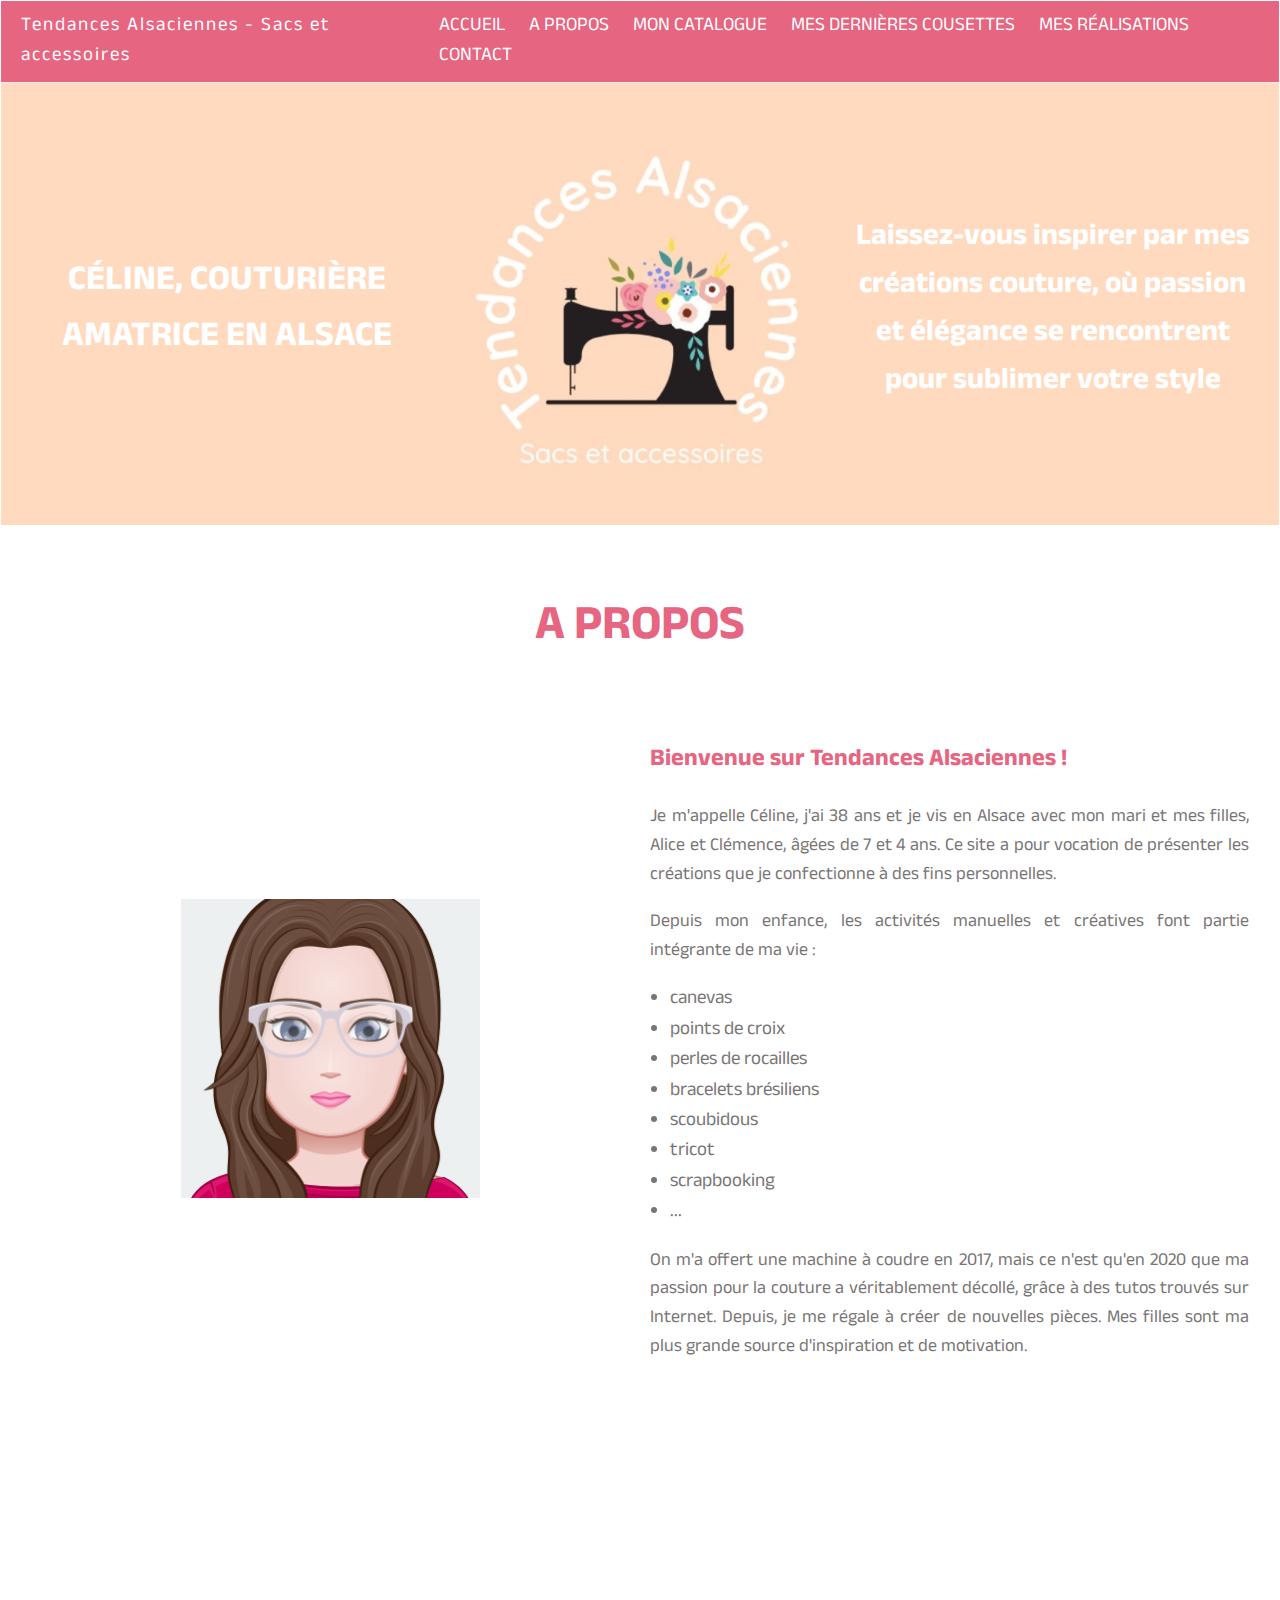
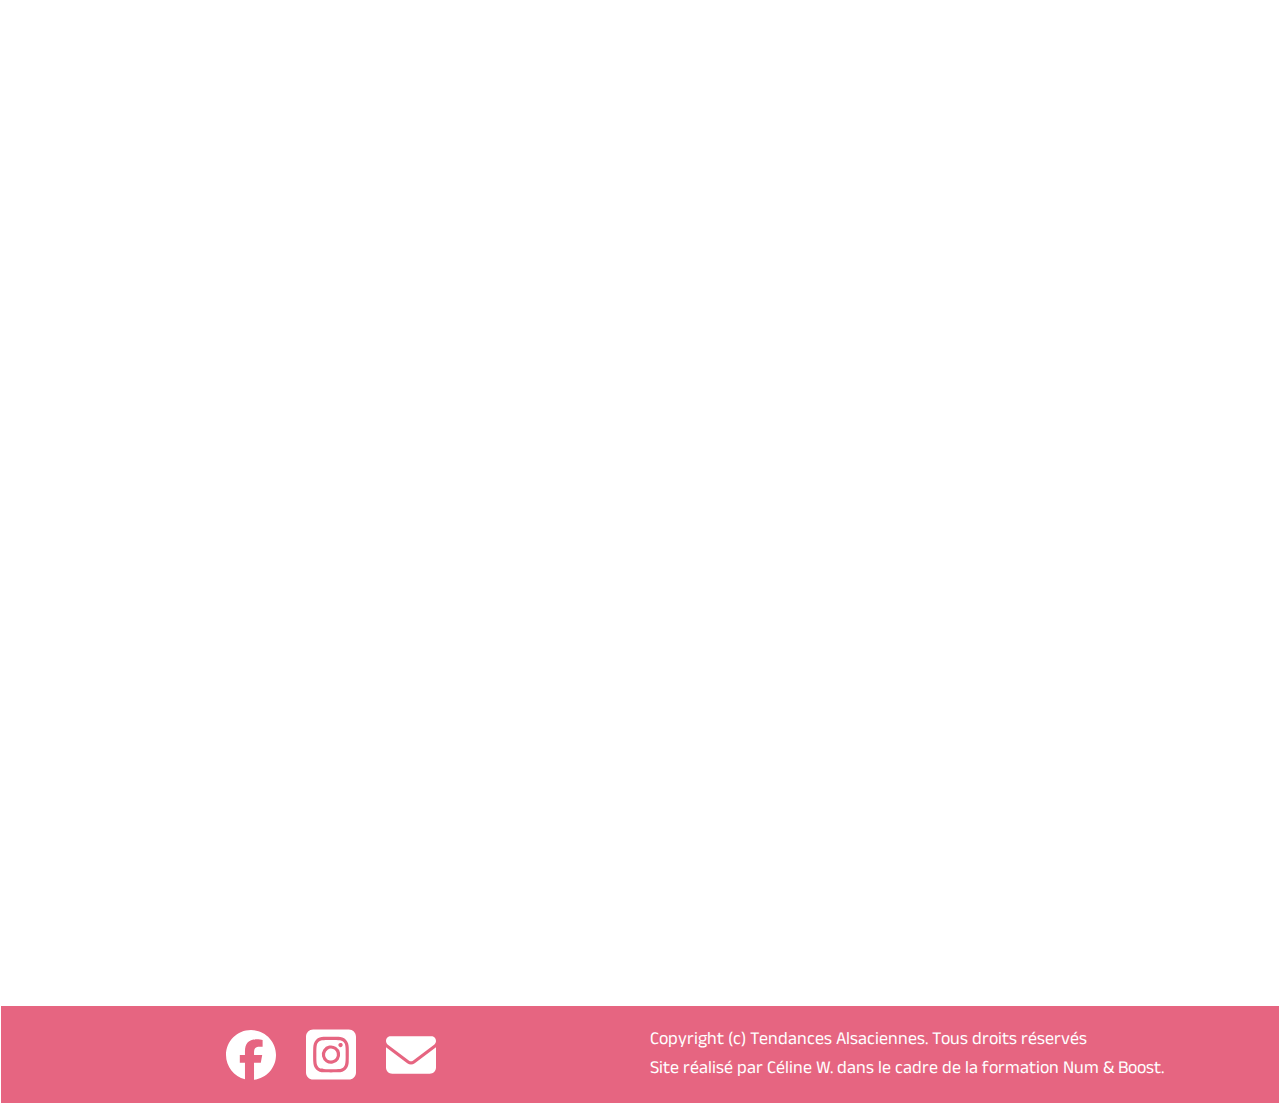
<file: index.html>
<!DOCTYPE html>
<html lang="fr">

<head>
    <meta charset="UTF-8">
    <meta name="viewport" content="width=device-width, initial-scale=1.0">
    <title>Tendances Alsaciennes - Sacs et accessoires</title>
    <meta name="description" content="Tendances Alsaciennes - Sacs et accessoires">
    <link rel="shortcut icon" href="./img/favicon.ico?=1" type="image/x-icon">
    <link rel="preconnect" href="https://fonts.googleapis.com">
    <link rel="preconnect" href="https://fonts.gstatic.com" crossorigin>
    <link href="https://fonts.googleapis.com/css2?family=Anek+Gujarati:wght@100..800&display=swap" rel="stylesheet">
    <link rel="stylesheet" href="./css/style.css">
    <script src="./js/global.js" defer></script>

</head>

<body>
<header class="header show-nav">
    <div class="container d-flex">
        <div class="logo">
            Tendances Alsaciennes - Sacs et accessoires
        </div>
        <nav class="navbar">
            <ul class="menu list-unstyled">
                <li><a href="index.html">Accueil</a></li>
                <li><a href="#about">A propos</a></li>
                <li><a href="#catalogue">Mon catalogue</a></li>
                <li><a href="#lastproject">Mes dernières cousettes</a></li>
                <li><a href="photos.html" target="_blank">Mes réalisations</a></li>
                <li><a href="#contact">Contact</a></li>
            </ul>
        </nav>
        <div class="burger">
            <button class="burger" aria-label="Menu"><span class="bar"></span></button>
        </div>
    </div>
</header>

<section id="hero" class="hero">
    <div class="container">
        <div class="grid">
            <div class="hero_item left">
                <span>Céline, couturière amatrice en Alsace</span>
            </div>
            <div class="hero_item middle">
                <img src="./img/Logo.jpg" alt="Logo - Tendances Alsaciennes">
            </div>
            <div class="hero_item right">
                <p>Laissez-vous inspirer par mes créations couture, où passion et élégance se rencontrent pour sublimer votre style</p>
            </div>
        </div>
    </div>
</section>
<section id="about">
    <div class="container">
        <div class="section_header">
        <h2 class="section-title">A propos</h2>
        </div>
        <div class="grid">
            <div class="grid_item">
                <div class="hero_avatar">
                    <img src="./img/avatar.png" alt="Avatar - Céline WINLING - Créatrice de Tendances Alsaciennes"width="50%"" height="50%">
                </div>
            </div>
            <div class="grid_item">
                <h3>Bienvenue sur Tendances Alsaciennes !</h3>
                <p>Je m'appelle Céline, j'ai 38 ans et je vis en Alsace avec mon mari et mes filles, Alice et Clémence, âgées de 7 et 4 ans. Ce site a pour vocation de présenter les créations que je confectionne à des fins personnelles.</p>
                <p>Depuis mon enfance, les activités manuelles et créatives font partie intégrante de ma vie : 
                </p>   
                <ul>
                    <li>canevas</li>
                    <li>points de croix</li>
                    <li>perles de rocailles</li>
                    <li>bracelets brésiliens</li>
                    <li>scoubidous</li>
                    <li>tricot</li>
                    <li>scrapbooking</li>
                    <li>...</li>
                </ul>     
                <p>On m'a offert une machine à coudre en 2017, mais ce n'est qu'en 2020 que ma passion pour la couture a véritablement décollé, grâce à des tutos trouvés sur Internet. Depuis, je me régale à créer de nouvelles pièces. Mes filles sont ma plus grande source d'inspiration et de motivation.
                </p>
            </div>
        </div>
    </div>
</section>
<section id="catalogue" class="catalogue_global">
    <div class="container">
        <div class="section_header">
            <h2 class="section-title">Mon catalogue</h2>
            <p> Voici une liste des principales pièces que je confectionne pour ma famille et mes amis, mettant en avant la <strong>diversité et la créativité</strong> de mon travail. Que ce soit des vêtements uniques, des accessoires pratiques ou des articles décoratifs, chaque création est réalisée avec <strong>passion et attention.</strong>
                Cette sélection n’est pas exhaustive, car je m’adapte aussi aux demandes particulières et aux projets sur mesure. Si vous avez une idée en tête ou un besoin spécifique, n’hésitez pas à me le faire savoir. J’adore donner vie à des projets personnalisés et partager ma passion avec ceux qui me sont chers !<br>
                Parce qu'une photo vaut plus que des mots, rendez-vous dans l'onglet <strong>'Mes réalisations'</strong> pour avoir un aperçu de ce que je suis en capacité de faire.
            </p>
        </div>
        <div class="grid">
            <div class="grid_item">
                <div class="catalogue">
                    <div class="catalogue_icon">
                        <svg xmlns="http://www.w3.org/2000/svg" viewBox="0 0 448 512"><!--!Font Awesome Free 6.6.0 by @fontawesome - https://fontawesome.com License - https://fontawesome.com/license/free Copyright 2024 Fonticons, Inc.--><path d="M152 88a72 72 0 1 1 144 0A72 72 0 1 1 152 88zM39.7 144.5c13-17.9 38-21.8 55.9-8.8L131.8 162c26.8 19.5 59.1 30 92.2 30s65.4-10.5 92.2-30l36.2-26.4c17.9-13 42.9-9 55.9 8.8s9 42.9-8.8 55.9l-36.2 26.4c-13.6 9.9-28.1 18.2-43.3 25l0 36.3-192 0 0-36.3c-15.2-6.7-29.7-15.1-43.3-25L48.5 200.3c-17.9-13-21.8-38-8.8-55.9zm89.8 184.8l60.6 53-26 37.2 24.3 24.3c15.6 15.6 15.6 40.9 0 56.6s-40.9 15.6-56.6 0l-48-48C70 438.6 68.1 417 79.2 401.1l50.2-71.8zm128.5 53l60.6-53 50.2 71.8c11.1 15.9 9.2 37.5-4.5 51.2l-48 48c-15.6 15.6-40.9 15.6-56.6 0s-15.6-40.9 0-56.6L284 419.4l-26-37.2z"/></svg>
                    </div>  
                    <div class="catalogue_content">
                            <h3>LES ACCESSOIRES BEBES</h3>
                         <ul>
                            <li>Couverture</li>
                            <li>Bavoir</li>
                            <li>Hochet</li>
                            <li>Doudou</li>
                            <li>Protège carnet de santé</li>
                        </ul>                    
                    </div>
                </div>
                <div class="catalogue">
                    <div class="catalogue_icon">
                        <svg xmlns="http://www.w3.org/2000/svg" viewBox="0 0 640 512"><!--!Font Awesome Free 6.6.0 by @fontawesome - https://fontawesome.com License - https://fontawesome.com/license/free Copyright 2024 Fonticons, Inc.--><path d="M160 0a64 64 0 1 1 0 128A64 64 0 1 1 160 0zM88 480l0-80-17.8 0c-10.9 0-18.6-10.7-15.2-21.1l31.1-93.4L57.5 323.3c-10.7 14.1-30.8 16.8-44.8 6.2s-16.8-30.7-6.2-44.8L65.4 207c22.4-29.6 57.5-47 94.6-47s72.2 17.4 94.6 47l58.9 77.7c10.7 14.1 7.9 34.2-6.2 44.8s-34.2 7.9-44.8-6.2l-28.6-37.8L265 378.9c3.5 10.4-4.3 21.1-15.2 21.1L232 400l0 80c0 17.7-14.3 32-32 32s-32-14.3-32-32l0-80-16 0 0 80c0 17.7-14.3 32-32 32s-32-14.3-32-32zM480 0a64 64 0 1 1 0 128A64 64 0 1 1 480 0zm-8 384l0 96c0 17.7-14.3 32-32 32s-32-14.3-32-32l0-179.5L395.1 321c-9.4 15-29.2 19.4-44.1 10s-19.4-29.2-10-44.1l51.7-82.1c17.6-27.9 48.3-44.9 81.2-44.9l12.3 0c33 0 63.7 16.9 81.2 44.9L619.1 287c9.4 15 4.9 34.7-10 44.1s-34.7 4.9-44.1-10L552 300.5 552 480c0 17.7-14.3 32-32 32s-32-14.3-32-32l0-96-16 0z"/></svg>                    </div>
                    <div class="catalogue_content">
                        <h3>LES ACCESSOIRES ENFANTS</h3>
                        <ul>
                            <li>Livre de coloriage lavable</li>
                            <li>Chouchou pour cheveux</li>
                            <li>Barette pour cheveux</li>
                            <li>Serviette pour le goûter</li>
                            <li>Pochons pour anniversaire</li>
                        </ul>
                    </div>
                </div>
                <div class="catalogue">
                    <div class="catalogue_icon">
                        <svg xmlns="http://www.w3.org/2000/svg" viewBox="0 0 320 512"><!--!Font Awesome Free 6.6.0 by @fontawesome - https://fontawesome.com License - https://fontawesome.com/license/free Copyright 2024 Fonticons, Inc.--><path d="M160 0a48 48 0 1 1 0 96 48 48 0 1 1 0-96zm8 352l0-224 6.9 0c33.7 0 64.9 17.7 82.3 46.6l58.3 97c9.1 15.1 4.2 34.8-10.9 43.9s-34.8 4.2-43.9-10.9L232 256.9 232 480c0 17.7-14.3 32-32 32s-32-14.3-32-32l0-128s0 0 0 0zM58.2 182.3c19.9-33.1 55.3-53.5 93.8-54.3l0 256s0 0 0 0l0 96c0 17.7-14.3 32-32 32s-32-14.3-32-32l0-96-17.8 0c-10.9 0-18.6-10.7-15.2-21.1L93.3 248.1 59.4 304.5c-9.1 15.1-28.8 20-43.9 10.9s-20-28.8-10.9-43.9l53.6-89.2z"/></svg>                    </div>
                    <div class="catalogue_content">
                        <h3>LES ACCESSOIRES ADULTES</h3>
                        <ul>
                            <li>Torchon pour les mains</li>
                            <li>Cotons démaquillants</li>
                        </ul>
                    </div>
                </div>
            </div>
            <div class="grid_item">
                <div class="catalogue">
                    <div class="catalogue_icon">
                        <svg xmlns="http://www.w3.org/2000/svg" viewBox="0 0 448 512"><!--!Font Awesome Free 6.6.0 by @fontawesome - https://fontawesome.com License - https://fontawesome.com/license/free Copyright 2024 Fonticons, Inc.--><path d="M160 112c0-35.3 28.7-64 64-64s64 28.7 64 64l0 48-128 0 0-48zm-48 48l-64 0c-26.5 0-48 21.5-48 48L0 416c0 53 43 96 96 96l256 0c53 0 96-43 96-96l0-208c0-26.5-21.5-48-48-48l-64 0 0-48C336 50.1 285.9 0 224 0S112 50.1 112 112l0 48zm24 48a24 24 0 1 1 0 48 24 24 0 1 1 0-48zm152 24a24 24 0 1 1 48 0 24 24 0 1 1 -48 0z"/></svg>
                    </div>
                    <div class="catalogue_content">
                        <h3>LES SACS</h3>
                        <ul>
                            <li>Sac banane</li>
                            <li>Sac de maternelle</li>
                            <li>Sac besace</li>
                            <li>Sac de sport</li>
                            <li>Pochette de soirée</li>
                            <li>Tote bag</li>
                        </ul>
                    </div>
                </div>
                <div class="catalogue">
                    <div class="catalogue_icon">
                        <svg xmlns="http://www.w3.org/2000/svg" viewBox="0 0 640 512"><!--!Font Awesome Free 6.6.0 by @fontawesome - https://fontawesome.com License - https://fontawesome.com/license/free Copyright 2024 Fonticons, Inc.--><path d="M211.8 0c7.8 0 14.3 5.7 16.7 13.2C240.8 51.9 277.1 80 320 80s79.2-28.1 91.5-66.8C413.9 5.7 420.4 0 428.2 0l12.6 0c22.5 0 44.2 7.9 61.5 22.3L628.5 127.4c6.6 5.5 10.7 13.5 11.4 22.1s-2.1 17.1-7.8 23.6l-56 64c-11.4 13.1-31.2 14.6-44.6 3.5L480 197.7 480 448c0 35.3-28.7 64-64 64l-192 0c-35.3 0-64-28.7-64-64l0-250.3-51.5 42.9c-13.3 11.1-33.1 9.6-44.6-3.5l-56-64c-5.7-6.5-8.5-15-7.8-23.6s4.8-16.6 11.4-22.1L137.7 22.3C155 7.9 176.7 0 199.2 0l12.6 0z"/></svg>
                    </div>  
                    <div class="catalogue_content">
                        <h3>LES VÊTEMENTS</h3>
                        <ul>
                            <li>Jupe</li>
                            <li>Robe</li>
                            <li>Bloomer</li>
                        </ul>                    
                    </div>
                </div>
                <div class="catalogue">
                    <div class="catalogue_icon">
                        <svg xmlns="http://www.w3.org/2000/svg" viewBox="0 0 512 512"><!--!Font Awesome Free 6.6.0 by @fontawesome - https://fontawesome.com License - https://fontawesome.com/license/free Copyright 2024 Fonticons, Inc.--><path d="M116.7 33.8c4.5-6.1 11.7-9.8 19.3-9.8l240 0c7.6 0 14.8 3.6 19.3 9.8l112 152c6.8 9.2 6.1 21.9-1.5 30.4l-232 256c-4.5 5-11 7.9-17.8 7.9s-13.2-2.9-17.8-7.9l-232-256c-7.7-8.5-8.3-21.2-1.5-30.4l112-152zm38.5 39.8c-3.3 2.5-4.2 7-2.1 10.5l57.4 95.6L63.3 192c-4.1 .3-7.3 3.8-7.3 8s3.2 7.6 7.3 8l192 16c.4 0 .9 0 1.3 0l192-16c4.1-.3 7.3-3.8 7.3-8s-3.2-7.6-7.3-8L301.5 179.8l57.4-95.6c2.1-3.5 1.2-8.1-2.1-10.5s-7.9-2-10.7 1L256 172.2 165.9 74.6c-2.8-3-7.4-3.4-10.7-1z"/></svg>
                    </div>
                    <div class="catalogue_content">
                        <h3>LES BIJOUX</h3>
                        <ul>
                            <li>Boucles d'oreilles en simili-cuir</li>
                            <li>Bracelets</li>
                        </ul>
                    </div>
                </div>
            </div>
        </div>
     </div>
</section>
<section id="lastproject" class="Derniers projets">
    <div class="container">
        <div class="section_header">
            <h2 class="section-title">Mes dernières cousettes</h2>
            <div class="carousel">
                <div class="carousel-inner">
                    <div class="carousel-item active">
                        <img src="./realisations/Bavoirs.jpg" alt="Lot de 4 bavoirs">
                    </div>
                    <div class="carousel-item">
                        <img src="./realisations/IMG_7214.jpg" alt="Hochet">
                    </div>
                    <div class="carousel-item">
                        <img src="./realisations/couverture polaire.jpg" alt="Couverture polaire">
                    </div>
                    <div class="carousel-item">
                        <img src="./realisations/doudou coton.jpg" alt="Doudou">
                    </div>
                    <div class="carousel-item">
                        <img src="./realisations/sac d'école 3.jpg" alt="Sac maternelle ou crèche">
                    </div>

                </div>
                <button class="carousel-control prev" onclick="prevSlide()">❮</button>
                <button class="carousel-control next" onclick="nextSlide()">❯</button>
            </div>          
        </div>
    </div>
</section>
<section id="contact" class="Contact">
    <div class="container">
        <div class="section_header">
            <h2 class="section-title">Contact</h2>
                <h3>Je suis là pour vous !</h3>
                    <p> Si vous avez une question au sujet d’un de mes articles, à propos d’une interrogation « couturesque » ou encore si vous souhaitez m’envoyer vos réalisations, n’hésitez pas à me laisser un message via le formulaire de contact, j’y répondrai dès que possible.</p>
        </div>
        <form action="contact.php" class="form">
            <label for="firstname">
                <input type="text" name="firstname" id="firstname" placeholder="Votre nom" required>
            </label>
            <label for="lastname">
                <input type="text" name="lastname" id="lastname" placeholder="Votre prénom" required>
            </label>
            <label for="email">
                <input type="email" name="email" id="email" placeholder="Votre email" required>
            </label>
            <textarea name="message" id="message" placeholder="Votre message"></textarea required>
            <input type="submit" class="btn" value="Envoyer">
        </form>
    </div>
</section>
    <footer>
        <div class="container">
            <div class="grid">
                <div class="grid_item">
                    <ul class="socials list-unstyled">
                        <li><a href="https://www.facebook.com/profile.php?id=61565857365367" target="_blank">
                            <svg class="icon facebook" xmlns="http://www.w3.org/2000/svg" viewBox="0 0 512 512"><!--!Font Awesome Free 6.6.0 by @fontawesome - https://fontawesome.com License - https://fontawesome.com/license/free Copyright 2024 Fonticons, Inc.--><path fill="currentColor" d="M512 256C512 114.6 397.4 0 256 0S0 114.6 0 256C0 376 82.7 476.8 194.2 504.5V334.2H141.4V256h52.8V222.3c0-87.1 39.4-127.5 125-127.5c16.2 0 44.2 3.2 55.7 6.4V172c-6-.6-16.5-1-29.6-1c-42 0-58.2 15.9-58.2 57.2V256h83.6l-14.4 78.2H287V510.1C413.8 494.8 512 386.9 512 256h0z"/></svg></a></li>
                        <li><a href="https://www.instagram.com/yoline2015/" target="_blank">
                        <svg  class="icon instagram" xmlns="http://www.w3.org/2000/svg" viewBox="0 0 448 512"><!--!Font Awesome Free 6.6.0 by @fontawesome - https://fontawesome.com License - https://fontawesome.com/license/free Copyright 2024 Fonticons, Inc.--><path fill="currentColor" d="M194.4 211.7a53.3 53.3 0 1 0 59.3 88.7 53.3 53.3 0 1 0 -59.3-88.7zm142.3-68.4c-5.2-5.2-11.5-9.3-18.4-12c-18.1-7.1-57.6-6.8-83.1-6.5c-4.1 0-7.9 .1-11.2 .1c-3.3 0-7.2 0-11.4-.1c-25.5-.3-64.8-.7-82.9 6.5c-6.9 2.7-13.1 6.8-18.4 12s-9.3 11.5-12 18.4c-7.1 18.1-6.7 57.7-6.5 83.2c0 4.1 .1 7.9 .1 11.1s0 7-.1 11.1c-.2 25.5-.6 65.1 6.5 83.2c2.7 6.9 6.8 13.1 12 18.4s11.5 9.3 18.4 12c18.1 7.1 57.6 6.8 83.1 6.5c4.1 0 7.9-.1 11.2-.1c3.3 0 7.2 0 11.4 .1c25.5 .3 64.8 .7 82.9-6.5c6.9-2.7 13.1-6.8 18.4-12s9.3-11.5 12-18.4c7.2-18 6.8-57.4 6.5-83c0-4.2-.1-8.1-.1-11.4s0-7.1 .1-11.4c.3-25.5 .7-64.9-6.5-83l0 0c-2.7-6.9-6.8-13.1-12-18.4zm-67.1 44.5A82 82 0 1 1 178.4 324.2a82 82 0 1 1 91.1-136.4zm29.2-1.3c-3.1-2.1-5.6-5.1-7.1-8.6s-1.8-7.3-1.1-11.1s2.6-7.1 5.2-9.8s6.1-4.5 9.8-5.2s7.6-.4 11.1 1.1s6.5 3.9 8.6 7s3.2 6.8 3.2 10.6c0 2.5-.5 5-1.4 7.3s-2.4 4.4-4.1 6.2s-3.9 3.2-6.2 4.2s-4.8 1.5-7.3 1.5l0 0c-3.8 0-7.5-1.1-10.6-3.2zM448 96c0-35.3-28.7-64-64-64H64C28.7 32 0 60.7 0 96V416c0 35.3 28.7 64 64 64H384c35.3 0 64-28.7 64-64V96zM357 389c-18.7 18.7-41.4 24.6-67 25.9c-26.4 1.5-105.6 1.5-132 0c-25.6-1.3-48.3-7.2-67-25.9s-24.6-41.4-25.8-67c-1.5-26.4-1.5-105.6 0-132c1.3-25.6 7.1-48.3 25.8-67s41.5-24.6 67-25.8c26.4-1.5 105.6-1.5 132 0c25.6 1.3 48.3 7.1 67 25.8s24.6 41.4 25.8 67c1.5 26.3 1.5 105.4 0 131.9c-1.3 25.6-7.1 48.3-25.8 67z"/></svg></a></li>
                        <li><a href="mailto:tendancesalsaciennes@gmail.com" target="_blank">
                        <svg class="icon email" xmlns="http://www.w3.org/2000/svg" viewBox="0 0 512 512"><!--!Font Awesome Free 6.6.0 by @fontawesome - https://fontawesome.com License - https://fontawesome.com/license/free Copyright 2024 Fonticons, Inc.--><path fill="currentColor" d="M48 64C21.5 64 0 85.5 0 112c0 15.1 7.1 29.3 19.2 38.4L236.8 313.6c11.4 8.5 27 8.5 38.4 0L492.8 150.4c12.1-9.1 19.2-23.3 19.2-38.4c0-26.5-21.5-48-48-48L48 64zM0 176L0 384c0 35.3 28.7 64 64 64l384 0c35.3 0 64-28.7 64-64l0-208L294.4 339.2c-22.8 17.1-54 17.1-76.8 0L0 176z"/></svg></a></li>   
                    </ul>
                </div>
                <div class="grid_item">
                    <p>Copyright (c) Tendances Alsaciennes. Tous droits réservés<br> Site réalisé par Céline W. dans le cadre de la formation Num & Boost.</p>
                </div>
            </div>
        </div>
    </footer>
</body>
</html>
</file>
<file: css/style.css>
/*Base*/

* {
    box-sizing: border-box;
}

html {
    font-size: 62.5%;
}
    
body  {
    font-family: "Anek Gujarati", sans-serif;
    font-size: 1.9rem;
    line-height: 1.6;
    color: #797575;
    margin: 1px;
}

h1, h2, h3, h4, h5, h6 {
    color:#e66581;
    font-family: "Anek Gujarati", sans-serif;
    min-height: 1;
}

h1, .h1 {
    font-size: 3.1rem;
}

h2, .h2 {
    font-size: 2.8rem;
    text-transform: uppercase;
}

h3, .h3 {
    font-size: 2.4rem;
}

a {
    color: #797575;
    text-decoration: none;
}

p {
    text-align: justify;
    font-size: 1.8rem;
}

img {
    max-width: 100%;
    height: auto;

}

ul {
    padding-left: 2rem;
    align-items: center;
}

.list-unstyled {
    list-style: none;
    margin: 0;
    padding: 0;
}

.category {
    margin: 0;
    font-size: 1.7rem;
    text-transform:uppercase ;
    color: #5b6c78 ;
    text-align: center;
     }   

.container {
    padding:1rem 2rem;
    align-items: center;
}

.d-flex {
    display: flex;
    align-items: center;
    justify-content: space-between;
}

.grid {
    display: flex;
    flex-wrap: wrap;
    align-items: center;
    justify-items: center;
    justify-content: space-around;
}

.grid_item {
    flex-grow: 1;
    flex-shrink:0 ;
    width: 100%;
    padding: 1rem;
}

@media screen and (min-width: 750px) {
    .container {
        max-width: 1200%;
        margin:0 auto;
    }
    .grid_item {
        max-width: 50%;
    }
}

/*Section barre de navigation*/

section {
    padding: 5.5rem 0;
}

.section-title {
    margin-top: 0;
    font-size: 3.8rem;
}

.section_header { 
    position: relative;
    text-align: center;
}

@media screen and (min-width: 750px) {
    .section-title {
    margin-top: 0;
    font-size: 4.8rem;
    }
}

.header {
background: #e66581;
border-bottom: 1px solid #eee;
position: sticky;
top:0;
align-items: center;
padding:auto;
margin: auto;
z-index: 10;
}

.header .logo {
font-family: "Anek Gujarati", sans-serif;
color: white;
font-size: 1.9rem;
letter-spacing: 2px;
}

.header li {
    color: #b07205;
    display:inline-block;
    align-items: center;
    padding:0 1rem; 
    text-transform: uppercase;
}

.header a {
    color: white;
}

.header a:hover {
    color: #ffdabf;
}



.burger {
    color: #b07205;
    background: none;
    border: none;
    width: 35px;
    height: 35px;
    cursor: pointer;
    position: relative;
    margin-left: 1rem;
    align-items: center;
}

.menu {
    display: block;
}

.burger .bar {
    display: block;
    width: 22px;
    height: 3px;
    background-color: white;
}

.burger .bar:before, .burger .bar:after {
    display: block;
    content:"";
    width: 22px;
    height: 3px;
    background-color: white;
    position: absolute;
}

.burger .bar:before {
transform: translateY(-8px);
}

.burger .bar:after {
transform: translateY(8px);
}

@media screen and (max-width:749px) {
    nav {
      display: flex;
      justify-content: center;
      align-items:center;
      flex-direction: column;
      position: fixed;
      top:55px;
      left:110%;
      width: 0;
      overflow: hidden;
      opacity: 0;
      height: calc(100vh - 55px);
      background: #e66581;  
      transition: all .4s ease-out;  
    }

    nav .menu li {
      display: flex;
      justify-content: center;
    }
    nav .menu a {
      display: block;
      font-size: 2rem;
      padding:2rem;
      transition: all .4s;
    }
    .show-nav nav {
      opacity: 1;
      width: 100%;
      left:0;
      z-index: 2;
    }
    .show-nav nav li a:hover {
      transform: scale(1.1);
      text-decoration: none;
    }
    .show-nav .burger .bar {
      width:0;
    }

    .burger .bar::before,
    .burger .bar::after  {
      transition: all .2s ease-out;
    }
    .show-nav .burger .bar::before {
      transform:rotate(-45deg);
    }
    .show-nav .burger .bar::after {
      transform:rotate(45deg);
    }
  }



@media screen and (min-width: 750px) {
    .navbar {
        display: flex ;
    }
    .burger {
        display: none;
}
}



/*Section accueil*/

.hero {
    background: #ffdabf;
    color: white;
    padding: 1rem 0 0 ;
    font-weight: 700;
}

.hero_item{
    display: flex;
    justify-content: center;
    flex-direction: column;
    align-items: center;
    text-align: center;
}

.hero_item span {
    text-transform: uppercase;
    font-size: 35px;
    text-align: center;
}

.hero_item.left {
    animation-duration: 1.5s;
    animation-name: slideInleft;
}

.hero_item.right {
    font-size: 30px;
    animation-duration: 1.5s;
    animation-name: slideInright;
}

.hero_item.right p {
    font-size: 3rem;
    text-align: center;
}

@media screen and (max-width: 749px) {
    .hero_item.left {
        order: 2;
    }
    
    .hero_item.middle {
        order: 1;
    }

    .hero_item.right {
        order: 3;
    }
}

@media screen and (min-width: 750px) {
    .hero_item {
        flex:1 0 33.3333%;
    }

    .hero_item {
        align-items: flex-start;
    }

    .hero .title {
        font-size: 5rem;
    }

    .hero_item middle {
        max-width: 500px;
        border-radius: 33,3333%;
    }
}

/*Section a propos*/

.about.section-title {
    margin-top: 2.8rem;     
}

.hero_avatar {
    display: flex;
    align-items: center;
    justify-content: center;
}
    
@media screen and (min-width: 750px) {
    .about img {
        padding-right: 3rem;
    }
}

.about h3 {
    display: flex;
    text-align: center;
}

/*Section Mon catalague*/

.catalogue_global {
    background: #efedee;
}

.catalogue {
align-items: center;
}

.catalogue_icon {
    display: flex;
    align-items: center;
    justify-content: center ;
    width: 90px;   
    height: 90px;
    border: 3px solid #e66581;
    border-radius: 50%;
}

.catalogue_icon svg {
    height: 45px;
}

.catalogue_content {
    flex:1;;
}

.catalogue h3 {
    margin-bottom:0;
    color: #e66581;
}

.catalogue_content ul {
    list-style-type:none;
}

@media screen and (max-width: 749px) {
    .catalogue {
    text-align: center;
}
    .catalogue_icon {
    margin:0 auto;
}
}

@media screen and (min-width: 750px) {
    .catalogue {
        display: flex;
        align-items: center;
    }
    .catalogue_icon {
        margin-right: 2rem;        
    }
}

/*Section Mes réalisations*/

.portfolio {
    background: #efedee;
}

.portfolio .grid_item {
    max-width: 50%;
    margin-bottom: 0;
    opacity: 1;
    transition: all 3s ease;
}

.portfolio .grid_item.hide {
    opacity:0;
    max-width: 0;
    padding: 0;
    overflow: hidden;
    transition: all .4s ease;
  }

.portfolio-filters .grid_item {
    max-width: 50%;
    margin-bottom: 0;
}

.portfolio-filters {
    display:flex;
    justify-content: space-between;
 
}

.portfolio-filters a {
    color:#797575;
    background: #eee;
    display: flex;
    flex:1;
    justify-content: center;
    padding: 1rem ;
    border-radius: 10px;
    
}

.portfolio-filters .grid_item:last-child {
    margin-left: auto; /* Pousse le dernier élément à droite */
    margin-right: auto; /* Centre le dernier élément */
    text-align: center; /* Centre le texte à l'intérieur */
}

.portfolio-filters a.active {
    color: white;
    background:#e66581;
}

.modal {
    visibility: hidden;
    opacity: 0;
    position: fixed;
    z-index: 4;
    transform: scale(0);
    overflow: auto;
    background-color: rgba(0, 0, 0, 0.4);
    transition: all 0.5s;
  }
  
.show.modal {
    transform: scale(1);
    width: 100%;
    height: 100%;
    top:0;
    left:0;
    opacity: 1;
    visibility:visible;
}

.modal_content {
    background-color: #fefefe;
    height: 100vh;
    padding: 5rem 1rem;
    overflow: auto;
    text-align: left;
}

.modal img {
    margin-bottom: 2rem;
}

.modal_title {
    margin: 0 0 2rem;
}

.modal_close {
    position: absolute;
    right: 5rem;
    top: 5rem;
    background: none;
    border: 1px solid #eee;
    width: 45px;
    height: 45px;
    border-radius: 50%;
    font-size: 3.1rem;
    color:#e66581;
    cursor: pointer;
}

.modal .grid_item {
    max-width: 100%;
    margin-bottom: 0;
    opacity: 1;
    transition: all 1s ease;
}  

@media screen and (min-width: 750px) {
    .modal .grid_item {
    max-width: 50%;
    }
    .modal_content {
    padding: 3rem;
    }
}

@media screen and (max-width:749px) {
    .portfolio a {
    font-size: 1.4rem;
    }
}

@media screen and (min-width:750px) {
    .portfolio .grid_item {
    max-width: 33.3333%;   
    }  
    .portfolio-filters .grid_item {
    max-width: 25%;
    }
}

.card {
    background: white;
    text-transform: uppercase;
    position: relative;
    box-shadow: (0, 0, 0, 0.1);
    border: 1px solid #eee;
    display: flex; /* ou grid pour une mise en page différente */
    gap: 20px; /* Espace entre les images */
    overflow: hidden;
}    

.card_image {
    width: 500px; 
    height: 300px;
    object-fit:contain;
}

.card_inner {
    padding: 2rem;
    justify-content: center;
    align-items: center;
    text-align: center;
}    
    
.card_tittle {
    margin: 0 0 1rem;
    font-size: 1.8rem;
}    

.card_overlay {
    background:#ffdabf;
    position: absolute;
    top: 0;
    z-index: 0;
    width: 100%;
    height: 100%;
    top:110%;
    transition: all .3s;
}

.card:hover .card_overlay{
    top:0;
}

.card_overlay a {
    font-size: 4.5rem;
    color: #FFF;
    flex: 1;
    display: flex;
    align-items: center;
    justify-content: center;
    height: 100%;
}

@media screen and (max-width: 749px) {
    .portfolio {
        font-size: 1.4rem;
    }
}

@media screen and (min-width: 750px) {
    .portfolio .grid_item {
        max-width: 33.33333%;
        margin-bottom: 0;
    }
    .portfolio-filters .grid_item {
        max-width: 33.3333%;
    }
}

/*Section contact*/

#contact {
    background: #efedee;
}

.form {
    max-width: 600px;
    margin:0 auto 0 auto;
}

.form input, .form textarea {
    display: block;
    width: 100%;
    padding: 1rem;
    margin-bottom: 2rem;
    font-family: "Anek Gujarati", sans-serif;
    font-size: 15px;
}

.form textarea {
    min-height: 200px;
    font-family: "Anek Gujarati", sans-serif;
    font-size: 15px;
}

.form .btn {
border: none;
background: #efb6c2;
color: white;
width: auto;
min-width: 160px;
font-size: 2rem;
text-transform: uppercase;
}

.form .btn:hover {
    cursor:pointer;
    background: #e66581;
}

/* Footer */

footer {
    flex-direction:column;
    align-items: center;
    justify-content: center;
    background: #e66581;
    color: #EEE;
    text-align: center;
    font-size: 1.4rem;
}
  
footer p {
    color:white;
    margin: 0;
    align-items: center;
    justify-content: center;
}
  
footer .grid {
    align-items: center;
}

footer .socials {
    display: flex;
    justify-content: center;
    text-align: center;
}

footer .socials li {
    padding:0 1.5rem;
}

footer .socials a {
    color:white;
    border-radius: 50%;
    width: 50px;    
    height: 50px;
    display: flex;
    justify-content: center;
    align-items: center;
    transition: background 0.3s ease, color 0.3s ease;
}

footer .socials a:hover {
    background: #ffdabf ;
    color: #fff;
}

footer .socials .icon {
    height:auto;
}

@media screen and (min-width:750px) {
    footer {
      text-align: left;
    }
    footer .grid_item {
      max-width: 50%;
    }
}

/*Section animations*/

@keyframes slideInleft {
    from {
        transform: translateX(-110%);
    }
    to {
        transform: translateX(0);
    }
}
    
@keyframes slideInright {
    from {
    transform: translateX(110%);
    }
    to {
    transform: translateX(0);
    }
}

/*Fleche BackToTop*/

.back-to-top {
    position: fixed;
    bottom: 20px;
    right: 20px;
    background-color: #efb6c2; /* Couleur de fond */
    color: white; /* Couleur de la flèche */
    border: none; /* Pas de bordure */
    border-radius: 50%; /* Cercle parfait */
    width: 50px; /* Largeur du cercle */
    height: 50px; /* Hauteur du cercle */
    display: flex; /* Utiliser flex pour centrer */
    align-items: center; /* Centrer verticalement */
    justify-content: center; /* Centrer horizontalement */
    cursor: pointer; /* Curseur en forme de main */
    font-size: 20px; /* Taille de la flèche */
    z-index: 1000;
    transition: background-color 0.3s; /* Transition douce pour la couleur */
}

.back-to-top:hover {
    background-color: #e66581; /* Couleur au survol */
}

/*Carousel*/

.carousel {
    position: relative;
    max-width: 400px; /* Largeur maximale */
    margin: auto; /* Centrer */
    overflow: hidden; /* Cacher les débordements */
}

.carousel-inner {
    display: flex; /* Disposer les images en ligne */
    transition: transform 0.5s ease; /* Transition pour le défilement */
}

.carousel-item {
    min-width: 100%; /* Chaque image prend toute la largeur */
}

.carousel img {
    width: 100%; /* Images responsive */
    display: block; /* Éviter les espaces en bas */
}

.carousel-control {
    position: absolute;
    top: 50%; /* Centrer verticalement */
    transform: translateY(-50%); /* Ajuster le positionnement */
    background-color: rgba(255, 255, 255, 0.7); /* Fond semi-transparent */
    border: none; /* Pas de bordure */
    cursor: pointer; /* Curseur en forme de main */
    font-size: 30px; /* Taille de la flèche */
    padding: 10px; /* Espacement interne */
}

.prev {
    left: 10px; /* Positionner à gauche */
}

.next {
    right: 10px; /* Positionner à droite */
}
</file>
